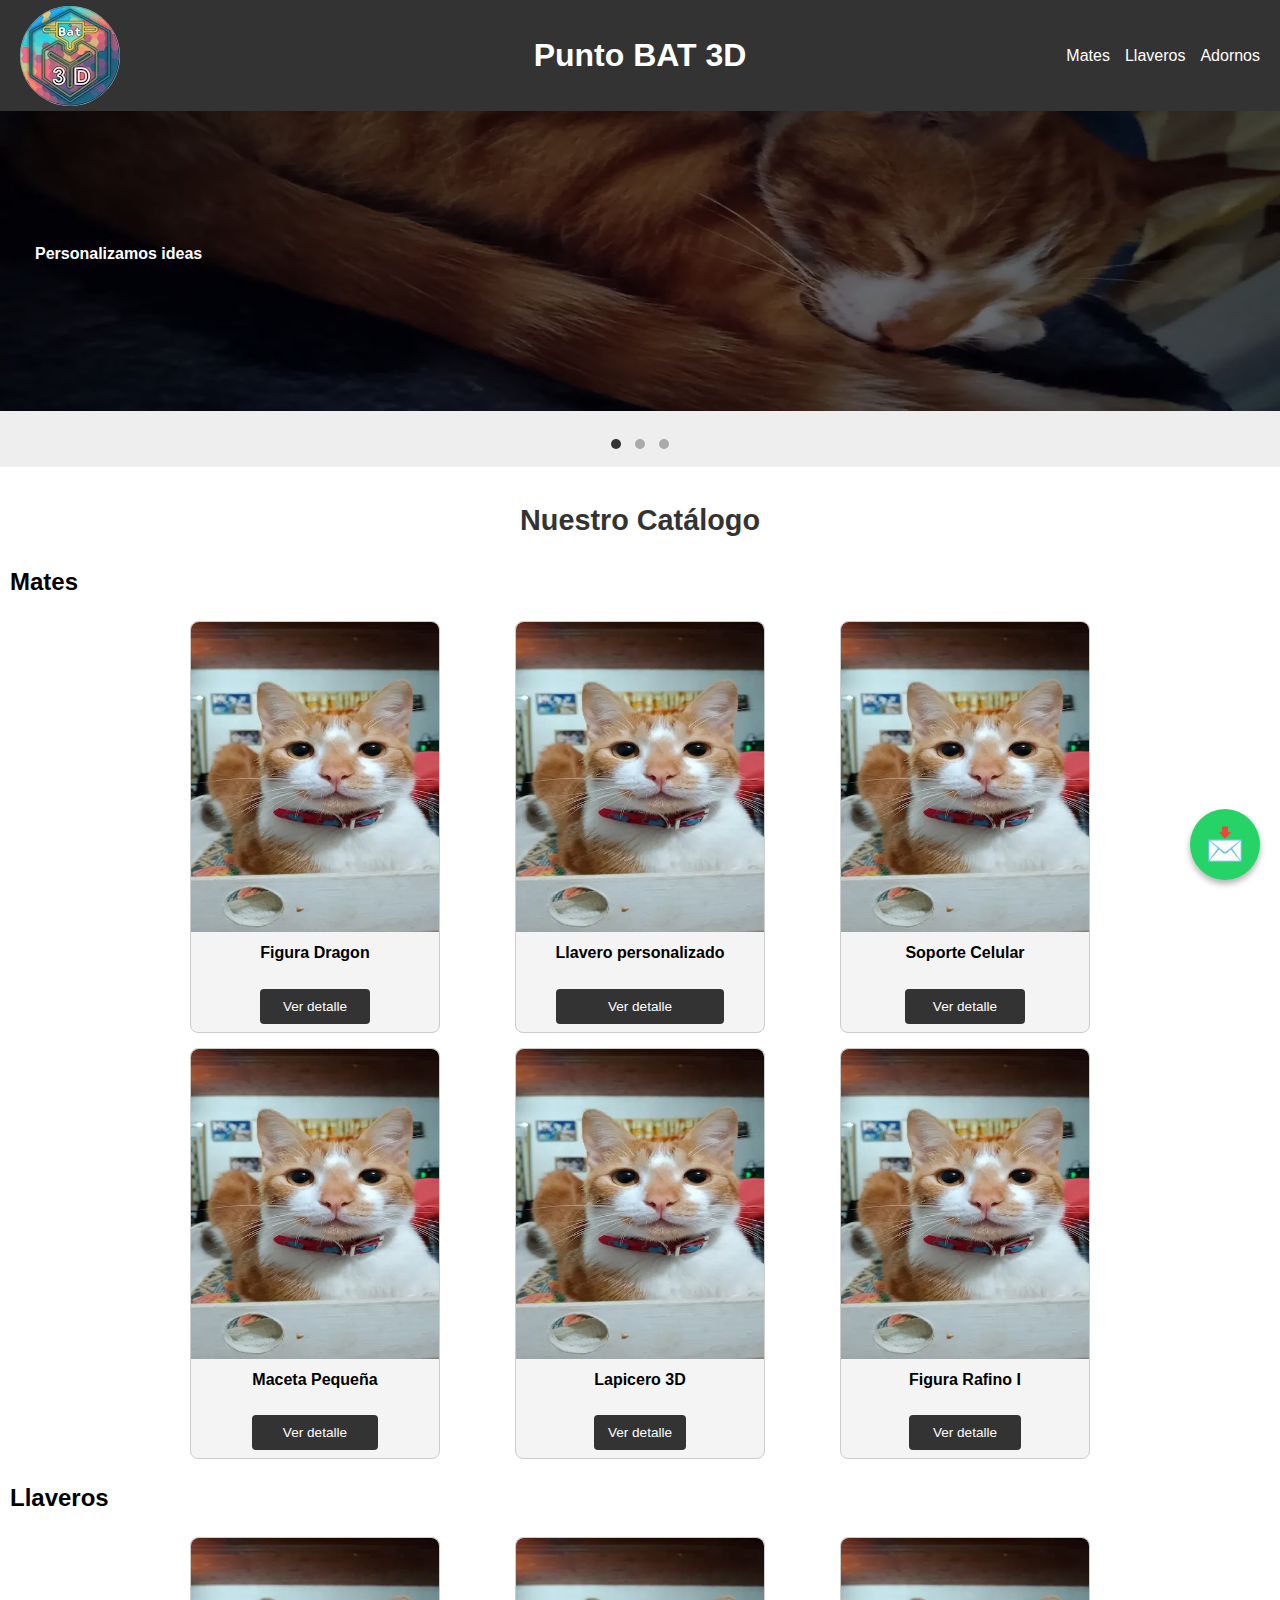
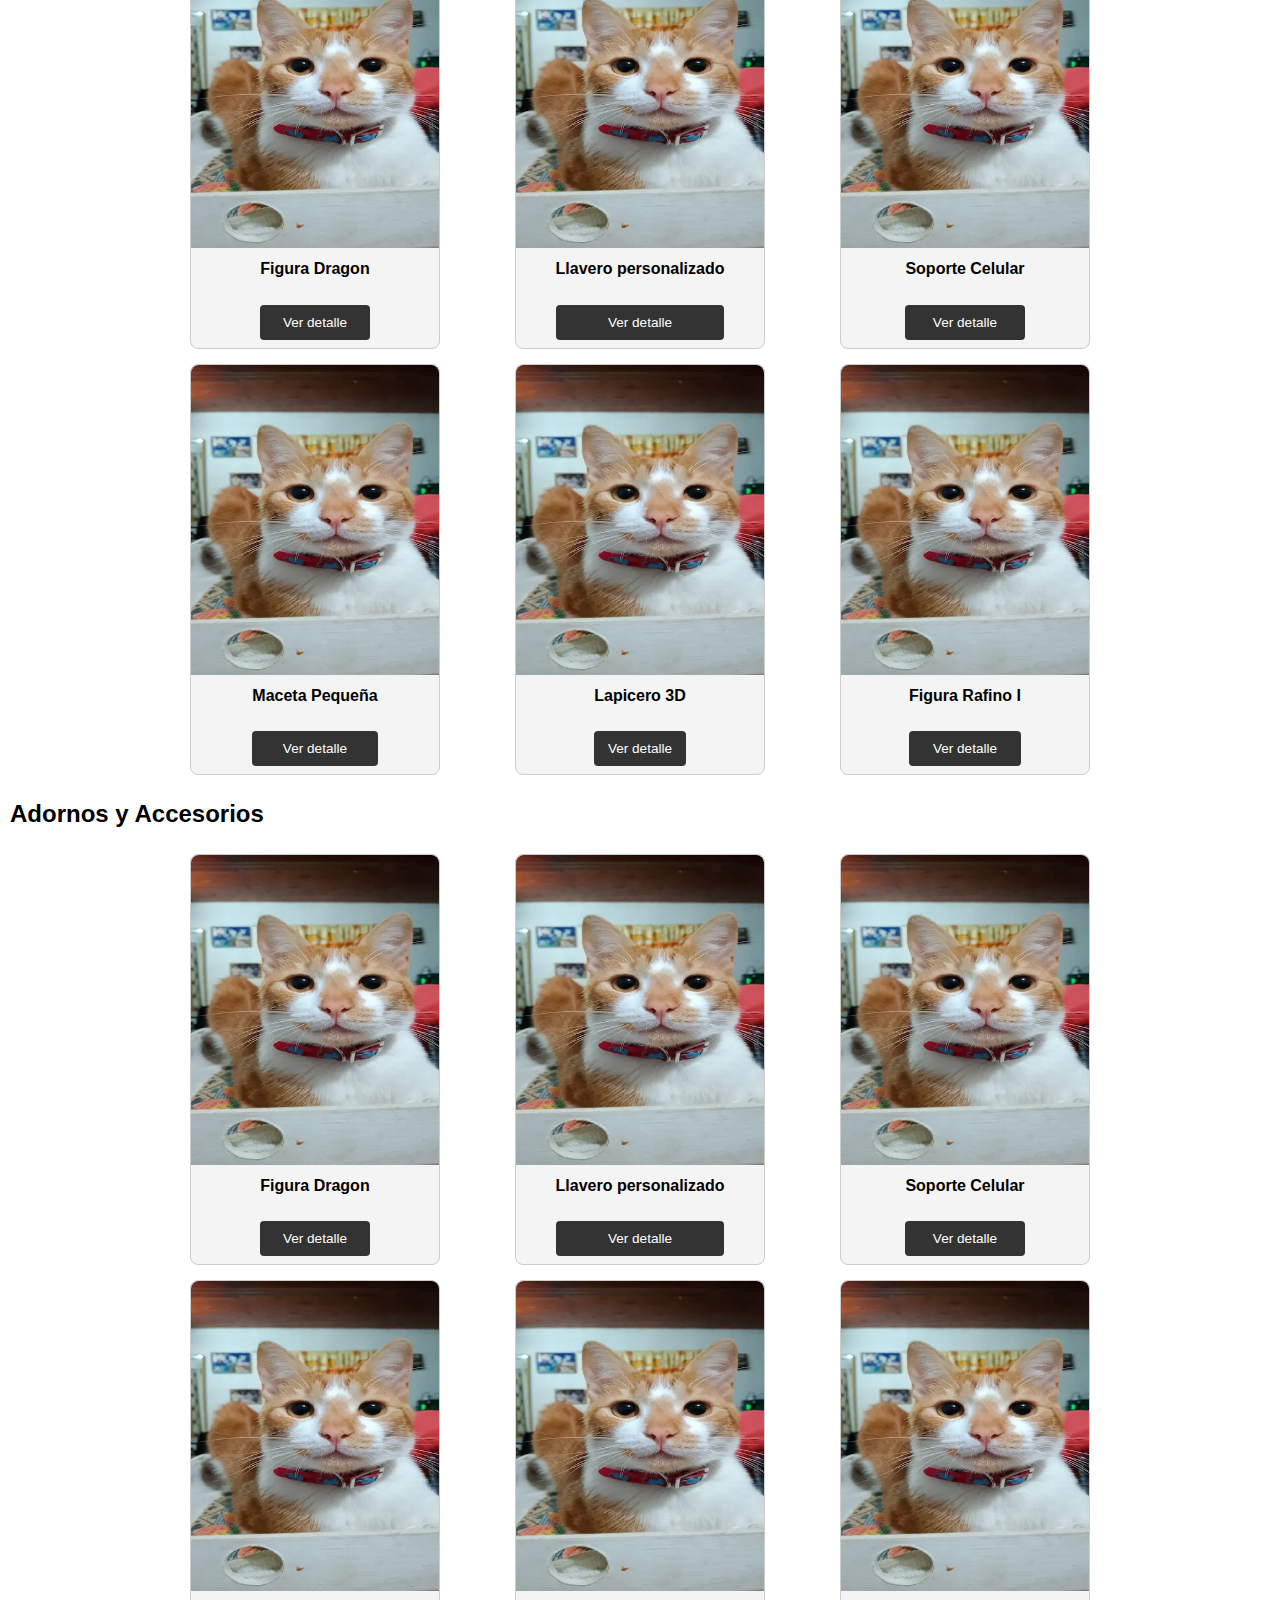
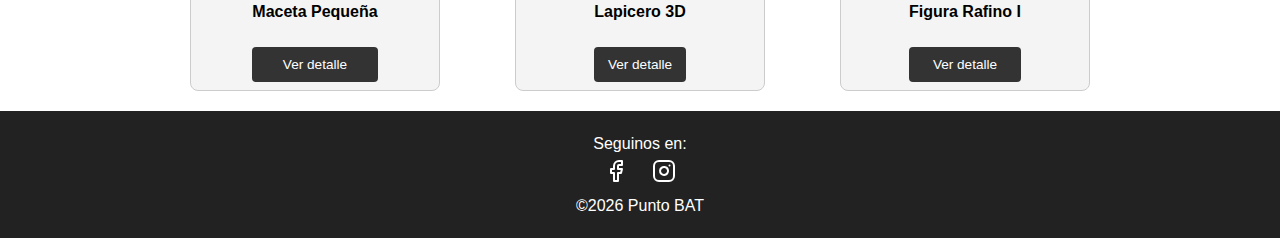
<file: index.html>
<!DOCTYPE html>
<html lang="es">

<head>
    <meta charset="UTF-8">
    <meta name="viewport" content="width=device-width, initial-scale=1.0">
    <title>Punto BAT - Impresiones 3D</title>

    <link rel="icon" type="image/png" sizes="32x32" href="images/favicon-32x32.png">
    <link rel="stylesheet" href="styles/home.css">
</head>

<body>
    <!--Header-->
    <header>
        <div class="logo">
            <a href="index.html">
                <img src="images/logo/Logo.webp" alt="Logo">
            </a>
        </div>
        <h1>Punto BAT 3D</h1>
        <nav class="nav-pc">
            <ul>
                <li><a href="#section1">Mates</a></li>
                <li><a href="#section2">Llaveros</a></li>
                <li><a href="#section3">Adornos</a></li>
            </ul>
        </nav>
        <div class="burger-menu">☰</div>
    </header>

    <nav class="mobile-nav">
        <ul>
            <li><a href="#section1">Mates</a></li>
            <li><a href="#section2">Llaveros</a></li>
            <li><a href="#section3">Adornos</a></li>
        </ul>
    </nav>

    <div class="mobile-intro">
        <p class="tagline">Personalizamos ideas. Fabricamos proyectos.</p>
        <p class="subtitle">Creamos productos únicos a pedido.</p>
    </div>

    <!--Hero Carousel-->
    <section id="hero" class="carousel">
        <div class="slide active">
            <img src="images/hero/Fino1.webp" alt="Hero placeholder">
            <div class="text-overlay left">
                <p>Personalizamos ideas</p>
            </div>
        </div>
        <div class="slide">
            <img src="images/hero/Fino2.webp" alt="Hero placeholder">
            <div class="text-overlay right">
                <p>Diseñamos tus proyectos</p>
            </div>
        </div>
        <div class="slide">
            <img src="images/hero/Fino4.webp" alt="Hero placeholder">
            <div class="text-overlay right">
                <p>Ventas por mayor</p>
            </div>
        </div>
        <div class="carousel-dots">
            <span class="dot active"></span>
            <span class="dot"></span>
            <span class="dot"></span>
        </div>
    </section>

    <h2 class="products-title">Nuestro Catálogo</h2>

    <!--Product Sections-->
    <main>
        <section id="section1">
            <h2>Mates</h2>
            <div class="card-grid"></div>
        </section>

        <section id="section2">
            <h2>Llaveros</h2>
            <div class="card-grid"></div>
        </section>

        <section id="section3">
            <h2>Adornos y Accesorios</h2>
            <div class="card-grid"></div>
        </section>

        <div class="modal">
            <div class="modal-content">
                <h3 id="modal-title"></h3>
                <p id="modal-price"></p>
                <p id="modal-desc"></p>
            </div>
        </div>

        <!--WhatsApp Button & Modal-->
        <div id="whatsapp-button">📩</div>
    </main>

    <!--Footer-->
    <footer id="footer">
        <div class="socials">
            <p>Seguinos en:</p>
            <a href="https://www.facebook.com/puntobatar" target="_blank" rel="noopener noreferrer"><img
                    src="images/socials/facebook.svg" alt="Facebook" class="social-icon"></a>
            <a href="https://www.instagram.com/puntobat_3d" target="_blank" rel="noopener noreferrer"><img
                    src="images/socials/instagram.svg" alt="Instagram" class="social-icon"></a>
        </div>
        <p>&copy;<span id="year"></span> Punto BAT </p>
    </footer>

    <button id="backToTop" title="Volver arriba">↑</button>

    <!--Preview User Cart-->
    <div id="previewModal" class="modal">
        <div class="modal-content">
            <h3>Tu Consulta</h3>
            <ul id="selectedList"></ul>
            <button>Enviar por WhatsApp</button>
        </div>
    </div>

    <script src="scripts/main.js" defer></script>
    <script src="scripts/carousel.js" defer></script>
    <script src="scripts/datetime.js" defer></script>
    <script src="scripts/catalog.js" defer></script>
</body>

</html>
</file>
<file: styles/home.css>
* {
    box-sizing: border-box;
    margin: 0;
    padding: 0;
}

body {
    font-family: Arial, sans-serif;
    line-height: 1.6;
}

/* HEADER */
header {
    display: flex;
    justify-content: center;
    align-items: center;
    position: relative;
    padding: 30px 20px;
    background-color: #333;
    color: white;
}

header .logo {
    position: absolute;
    left: 20px;
}

header .nav-pc {
    position: absolute;
    right: 20px;
}

.logo img {
    width: 100px;
    height: 100px;
    border-radius: 50%;
    object-fit: cover;
    display: block;
}

.nav-pc ul {
    list-style: none;
    display: flex;
    gap: 15px;
}

.nav-pc a {
    color: white;
    text-decoration: none;
}

.burger-menu {
    display: none;
    font-size: 24px;
    cursor: pointer;
}

.mobile-nav {
    display: none;
}

.mobile-intro {
    display: none;
}

/* CAROUSEL HERO SECTION */
.carousel {
    position: relative;
    overflow: hidden;
    background: #eee;
    text-align: center;
    max-width: 100%;
}

.slide {
    display: none;
    position: relative;
    height: 300px;
}

.slide::before {
    content: "";
    position: absolute;
    top: 0;
    left: 0;
    width: 100%;
    height: 100%;
    background: rgba(0, 0, 0, 0.4);
    z-index: 1;
}

.slide.active {
    display: block;
}

.slide img {
    width: 100%;
    height: 100%;
    display: block;
    object-fit: cover;
}

.text-overlay {
    position: absolute;
    top: 50%;
    left: 50%;
    transform: translateY(-50%);
    max-width: 80%;
    color: white;
    padding: 15px;
    border-radius: 8px;
    z-index: 2;
}

.text-overlay.left {
    left: 20px;
    text-align: left;
}

.text-overlay.right {
    right: 20px;
    text-align: right;
}

.text-overlay h1,
.text-overlay p {
    margin-bottom: 15px;
    font-weight: 700;
}

.text-overlay button {
    background-color: #333;
    color: white;
    border: none;
    padding: 10px 15px;
    cursor: pointer;
    border-radius: 5px;
    font-size: 1rem;
}

.text-overlay button:hover {
    background-color: #555;
}

.carousel-dots {
    margin-top: 20px;
    text-align: center;
    padding-bottom: 10px;
}

.dot {
    display: inline-block;
    width: 10px;
    height: 10px;
    border-radius: 50%;
    background: #aaa;
    margin: 0 5px;
    cursor: pointer;
}

.dot.active {
    background: #333;
}

/* SECTIONS */
main h2 {
    padding-left: 10px;
}

section {
    padding: 0;
}

.products-title {
    text-align: center;
    font-size: 1.8rem;
    margin: 30px 0 20px;
    font-weight: 700;
    color: #333;
}

/* CARD STYLES */
.card-grid {
    display: grid;
    grid-template-columns: repeat(auto-fit, minmax(250px, 1fr));
    gap: 15px;
    max-width: 1000px;
    margin: 0 auto;
    padding: 20px;
}

.card {
    display: flex;
    flex-direction: column;
    justify-content: space-between;
    align-items: center;
    width: auto;
    max-width: 250px;
    cursor: pointer;
    height: auto;
    margin: 0 auto;
    background: #f4f4f4;
    border: 1px solid #ccc;
    border-radius: 8px;
    box-sizing: border-box;
}

.card img {
    width: 100%;
    height: auto;
    object-fit: cover;
    border-radius: 8px 8px 0 0;
}

.card-info {
    padding: 8px;
    text-align: center;
    flex-grow: 1;
    display: flex;
    flex-direction: column;
    justify-content: space-between;
}

.card-info h3 {
    margin-bottom: 5px;
    font-size: 1rem;
    min-height: 2.4rem;
}

.card-info button {
    margin-top: 5px;
    padding: 6px 10px;
    font-size: 0.85rem;
}

.card button {
    background-color: #333;
    color: white;
    border: none;
    padding: 10px;
    cursor: pointer;
    border-radius: 4px;
}

.card button:hover {
    background-color: #555;
}

.card.selected {
    border: 2px solid #28a745;
    box-shadow: 0 0 8px rgba(40, 167, 69, 0.5)
}

/* WHATSAPP INQUIRIES*/
#whatsapp-button {
    position: fixed;
    bottom: 20px;
    right: 20px;
    background-color: #25d366;
    color: white;
    font-size: 2rem;
    padding: 10px 15px;
    border-radius: 50%;
    cursor: pointer;
    z-index: 1000;
    display: flex;
    justify-content: center;
    align-items: center;
    box-shadow: 0 4px 6px rgba(0, 0, 0, 0.3);
    transition: transform 0.2s;
}

#whatsapp-button:hover {
    transform: scale(1.1);
}

/* FOOTER */
footer {
    background: #222;
    color: #fff;
    text-align: center;
    padding: 20px;
}

.socials img {
    width: 24px;
    margin: 0 10px;
}

/* MODAL */
.modal {
    display: none;
    position: fixed;
    top: 0;
    left: 0;
    width: 100%;
    height: 100%;
    background: rgba(0, 0, 0, 0.5);
    justify-content: center;
    align-items: center;
    z-index: 1000;
}

.modal-content {
    display: flex;
    flex-direction: column;
    align-items: center;
    gap: 12px;
    text-align: center;
    background-color: #fff;
    padding: 20px;
    border-radius: 12px;
    box-shadow: 0 4px 12px rgba(0, 0, 0, 0.3);
}

.modal-content h3 {
    font-size: 1.4rem;
    font-weight: 700;
}

.modal-content p {
    margin: 0;
}

#modal-price {
    font-weight: bold;
    color: #28a745;
}

#modal-desc {
    font-size: 0.95rem;
    color: #555;
}

#modal-action {
    background-color: #333;
    color: white;
    border: none;
    padding: 8px 12px;
    border-radius: 6px;
    cursor: pointer;
    font-size: 1rem;
}

#modal-action:hover {
    background-color: #555;
}

#previewModal .modal-content {
    display: flex;
    flex-direction: column;
    align-items: center;
    gap: 12px;
    text-align: center;

    background-color: #fff;
    padding: 20px;
    border-radius: 12px;
    box-shadow: 0 4px 12px rgba(0, 0, 0, 0.3);
    max-width: 400px;
    width: 90%;
}

#previewModal h3 {
    font-size: 1.4rem;
    font-weight: 700;
    margin-bottom: 10px;
}

#previewModal ul {
    list-style: none;
    padding: 0;
    width: 100%;
    margin-bottom: 15px;
}

#previewModal li {
    font-size: 1rem;
    margin-bottom: 6px;
    text-align: left;
}

#previewModal button {
    background-color: #333;
    color: white;
    border: none;
    padding: 8px 12px;
    border-radius: 6px;
    cursor: pointer;
    font-size: 1rem;
}

#previewModal button:hover {
    background-color: #555;
}

/* FOOTER */
.social-icon {
    width: 28px;
    height: 28px;
    filter: invert(1);
}

/* BACK TO TOP ARROW */
#backToTop {
    display: none;
    position: fixed;
    bottom: 100px;
    right: 37px;
    z-index: 1000;
    background-color: #333;
    color: white;
    border: none;
    width: 40px;
    height: 40px;
    border-radius: 50%;
    font-size: 1.2rem;
    cursor: pointer;
    box-shadow: 0 3px 5px rgba(0,0,0,0.3);
    transition: transform 0.2s, opacity 0.3s;
    display: flex;
    align-items: center;
    justify-content: center;
}

#backToTop:hover {
    background-color: #555;
    transform: scale(1.1);
}

/* RESPONSIVE MEDIA */
@media (max-width: 768px) {
    .slide {
        height: 300px;
    }

    .nav-pc {
        display: none;
    }

    .burger-menu {
        display: block;
        position: absolute;
        right: 20px;
        top: 50%;
        transform: translateY(-50%);
        font-size: 24px;
        cursor: pointer;
        z-index: 1002;
    }

    header h1 {
        margin: 0 auto;
    }

    .logo {
        left: 20px;
    }

    .card-grid {
        grid-template-columns: repeat(2, 1fr);
        gap: 15px;
        max-width: 100%;
        margin: 0 auto;
        padding: 10px;
    }

    .card {
        max-width: 100%;
        height: 250px;
    }

    .card-info {
        flex-direction: column;
        justify-content: space-between;
    }

    .text-overlay {
        max-width: 80%;
        font-size: 0.95rem;
        padding: 12px;
    }

    .text-overlay button {
        font-size: 0.9rem;
        padding: 8px 12px;
    }

    .slide .text-overlay {
        left: 50%;
        transform: translateX(-50%) translateY(-50%);
        text-align: center;
    }

    .carousel-dots {
        margin-top: 10px;
    }

    /* Modals */
    .modal-content {
        max-width: 350px;
        padding: 18px;
        border-radius: 12px;
        background-color: #fff;
        box-shadow: 0 4px 12px rgba(0, 0, 0, 0.3);
    }

    .modal-content h3 {
        font-size: 1.1rem;
    }

    .modal-content li {
        font-size: 0.95rem;
    }

    .modal-content button {
        padding: 8px 12px;
        font-size: 0.95rem;
    }

    /* Back to Top */
    #backToTop {
        width: 35px;
        height: 35px;
        font-size: 1rem;
        bottom: 90px;
        right: 30px;
    }
}

@media (max-width: 820px) and (min-width: 600px) {
    /* Header */
    header {
        display: flex;
        justify-content: center;
        align-items: center;
        position: relative;
        padding: 40px 20px;
    }

    header h1 {
        text-align: center;
        width: 100%;
        margin: 0;
        font-size: 1.1rem;
    }

    .burger-menu {
        position: absolute;
        right: 20px;
        top: 50%;
        transform: translateY(-50%);
        font-size: 24px;
        display: block;
        cursor: pointer;
    }

    .nav-pc {
        display: none;
    }

    .mobile-nav {
        display: none;
        background-color: #333;
        text-align: center;
        padding: 10px 0;
    }

    .mobile-nav ul {
        list-style: none;
        margin: 0;
        padding: 0;
    }

    .mobile-nav li {
        margin: 8px 0;
    }

    .mobile-nav a {
        color: white;
        text-decoration: none;
        font-weight: 700;
    }

    /* Carousel */
    .text-overlay {
        position: absolute;
        top: 50%;
        max-width: 70%;
        padding: 12px;
        border-radius: 8px;
        z-index: 2;
        transform: translateY(-50%);
    }

    .text-overlay.left {
        left: 20px;
        text-align: left;
        transform: translateY(-50%);
    }

    .text-overlay.right {
        right: 20px;
        text-align: right;
        transform: translateY(-50%);
    }

    .text-overlay h1 {
        font-size: 1.3rem;
        margin-bottom: 8px;
    }

    .text-overlay p {
        font-size: 0.95rem;
        margin-bottom: 8px;
    }

    .text-overlay button {
        font-size: 0.9rem;
        padding: 6px 10px;
    }

    /* Cards */
    .card-grid {
        grid-template-columns: repeat(2, 1fr);
        gap: 12px;
        padding: 10px;
        max-width: 100%;
        margin: 0 auto;
    }

    .card {
        max-width: 100%;
        height: auto;
    }

    footer {
        padding-bottom: 20px;
    }
}

@media (max-width: 480px) {
    /* Header */
    header {
        padding: 20px 12px;
        align-items: center;
    }

    .logo img {
        width: 55px;
        height: 55px;
    }

    header h1 {
        font-size: 1rem;
        margin: 0;
    }

    /* Intro Message */
    .mobile-intro {
        display: block;
        text-align: center;
        margin: 20px 10px;
    }

    .mobile-intro .tagline {
        font-size: 0.95rem;
        font-weight: 700;
        white-space: nowrap;
        overflow: hidden;
        text-overflow: ellipsis;
    }

    .mobile-intro .subtitle {
        font-size: 0.85rem;
        color: #555;
    }

    .mobile-products-title {
        display: block;
        font-size: 1.5em;
        font-weight: 700;
        margin: 15px 0 10px 0;
        text-align: center;
        color: #333;
    }

    /* BURGER */
    .burger-menu {
        font-size: 22px;
    }

    .nav-pc { 
        display: none;
    }

    .mobile-nav {
        display: none;
        background-color: #333;
        text-align: center;
        padding: 10px 0;
    }

    .mobile-nav ul {
        list-style: none;
        margin: 0;
        padding: 0;
    }

    .mobile-nav li {
        margin: 8px 0; 
    }

    .mobile-nav a {
        color: white;
        text-decoration: none;
        font-weight: 700;
    }

    section {
        padding: 5px 20px;
    }

    .carousel {
        display: none;
    }

    /* Cards 2x2 */
    .card-grid {
        grid-template-columns: repeat(2, 1fr);
        gap: 15px;
        max-width: 100%;
        padding: 10px;
    }

    .card {
        max-width: 100%;
        height: auto;
        cursor: pointer;
    }

    .card-info h3 {
        font-size: 1rem;
        min-height: 2.4rem;
        margin-bottom: 5px;
    }

    .card-info {
        padding: 6px 5px;
        flex-grow: 1;
        display: flex;
        flex-direction: column;
        justify-content: space-between;
        text-align: center;
    }

    .card button {
        padding: 6px;
        font-size: 0.8rem;
    }

    /* Modals */
    .modal-content, #previewModal .modal-content {
        max-width: 300px;
        padding: 15px;
        border-radius: 10px;
        display: flex;
        flex-direction: column;
        align-items: center;
        gap: 10px;
        text-align: center;
        background-color: #fff;
        box-shadow: 0 4px 12px rgba(0,0,0,0.3);
    }

    .modal-content h3, #previewModal h3 {
        font-size: 1rem;
    }

    .modal-content li, #previewModal li {
        font-size: 0.9rem;
    }

    .modal-content button, #previewModal button {
        padding: 6px 10px;
        font-size: 0.9rem;
    }

    /* Back to Top */
    #backToTop {
        width: 32px;
        height: 32px;
        font-size: 0.9rem;
        bottom: 100px;
        right: 40px;
    }
}
</file>
